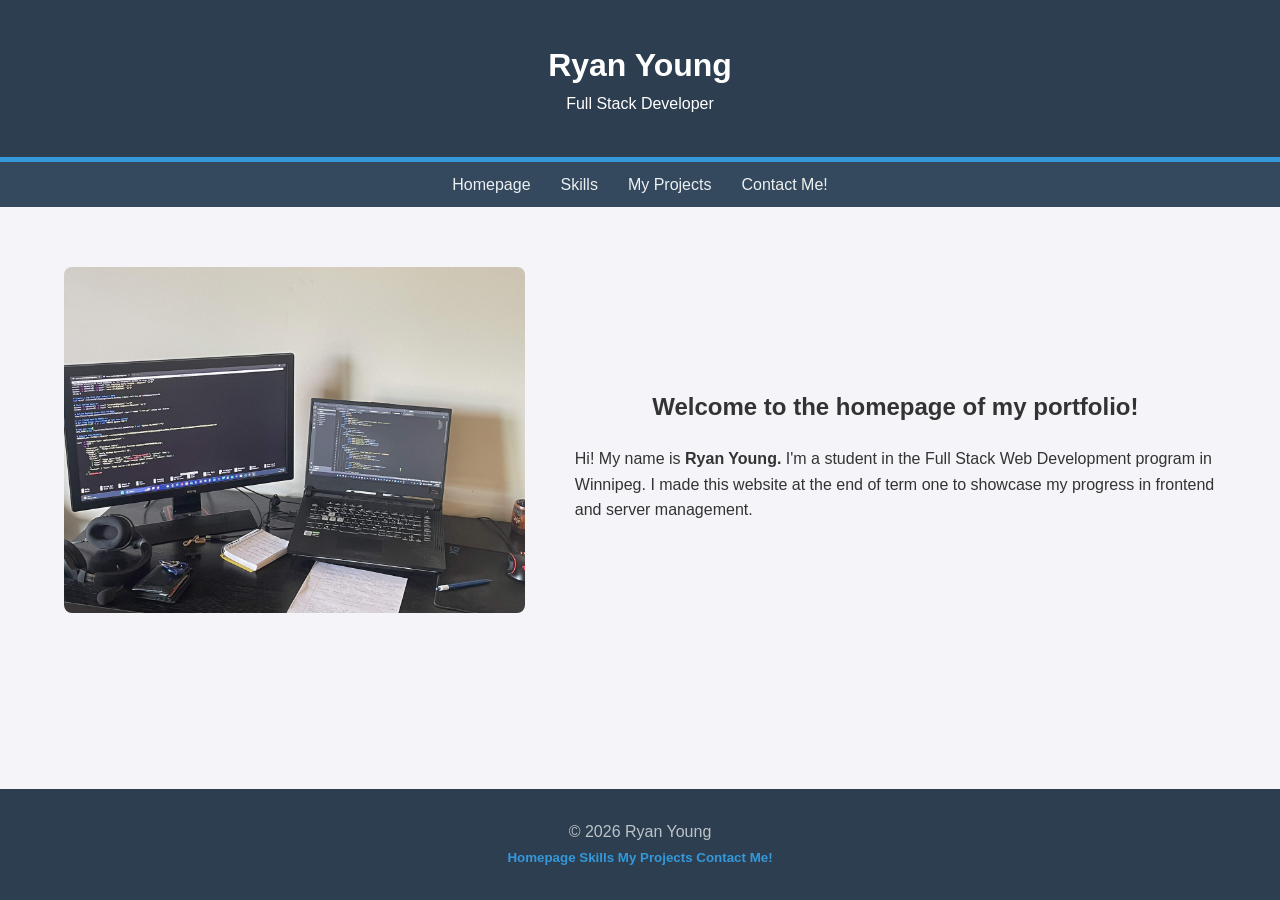
<file: index.html>
<!DOCTYPE html>
<html lang="en">
<head>
    <meta charset="UTF-8">
    <meta name="viewport" content="width=device-width, initial-scale=1.0">
    <title>Ryan Young | Portfolio</title>
    <link rel="stylesheet" href="p4styles.css">
</head>
<body>
    <header id="header"> 
        <h1> Ryan Young </h1>
        <p> Full Stack Developer</p>    
    </header>
    <!-- uses a nav wiith a UL for sematics -->
    <nav id="navigation" class="top_nav"> 
        <ul>
            <li><a href="index.html">Homepage</a></li>
            <li><a href="skills.html">Skills</a></li>
            <li><a href="projects.html">My Projects</a></li>
            <li><a href="contact.html">Contact Me!</a></li>
        </ul>
    </nav>

    <main id="main_content"> 
        <div class="intro-container">
            <!-- pulls from the images folder - this is a picture I took myself -->
            <img src="images/Workstation.jpg" alt="My home workstation" id="homepage_image">

            <div class="intro-text">
                <h2>Welcome to the homepage of my portfolio!</h2>
                <p>Hi! My name is <strong>Ryan Young.</strong> I'm a student in the Full Stack Web Development program in Winnipeg.
                I made this website at the end of term one to showcase my progress in frontend and server management.
                </p>
            </div>
        </div>    
    </main>
    <!-- &copy is for the copyright symbol -->
    <footer id="footer">
        <p>&copy; 2026 Ryan Young</p>
        <nav class="footer_nav">
            <small>
                <a href="index.html">Homepage</a>
                <a href="skills.html">Skills</a>
                <a href="projects.html">My Projects</a>
                <a href="contact.html">Contact Me!</a>
            </small>
        </nav>
    </footer>
</body>
</html>
</file>
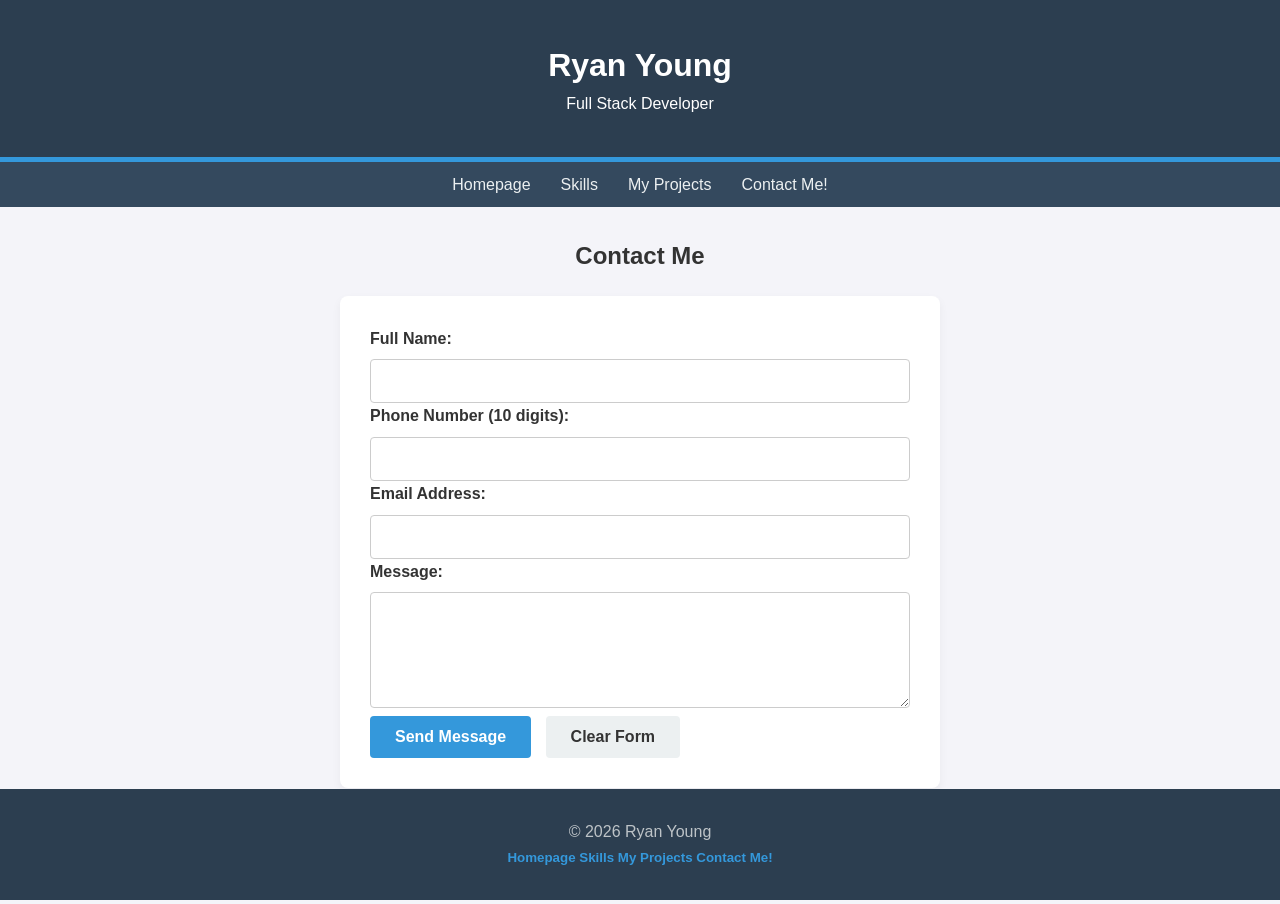
<file: contact.html>
<!DOCTYPE html>
<html lang="en">
<head>
    <meta charset="UTF-8">
    <meta name="viewport" content="width=device-width, initial-scale=1.0">
    <title>Ryan Young | Portfolio</title>
    <link rel="stylesheet" href="p4styles.css">
</head>
<body>
    <header id="header"> 
        <h1> Ryan Young </h1>
        <p> Full Stack Developer</p>    
    </header>
    <nav id="navigation" class="top_nav"> 
        <ul>
            <li><a href="index.html">Homepage</a></li>
            <li><a href="skills.html">Skills</a></li>
            <li><a href="projects.html">My Projects</a></li>
            <li><a href="contact.html">Contact Me!</a></li>
        </ul>
    </nav>
    <main id="main_content">
        <h2>Contact Me</h2>
        <!-- novalidate turns off the default validation, to avoid any overlap with ours -->
        <form id="contact_form" action="index.html" method="GET" novalidate>
            <div id="name_group">
                <label for="user_name">Full Name:</label>
                <input type="text" id="user_name">
                <!-- span is inline - use it here instead of <p> to avoid layout breakage -->
                <span id="name_error" class="error_msg"></span>
            </div>

            <div id="phone_group">
                <label for="user_phone">Phone Number (10 digits):</label>
                <input type="text" id="user_phone">
                <span id="phone_error" class="error_msg"></span>
            </div>

            <div id="email_group">
                <label for="user_email">Email Address:</label>
                <input type="email" id="user_email">
                <span id="email_error" class="error_msg"></span>
            </div>

            <div id="message_group">
                <label for="user_message">Message:</label>
                <textarea id="user_message" rows="5"></textarea>
                <span id="message_error" class="error_msg"></span>
            </div>

            <button type="submit" id="submit_btn">Send Message</button>
            <button type="reset" id="reset_btn">Clear Form</button>
            <div id="form_feedback"></div>
        </form>
    </main>
    <footer id="footer">
        <p>&copy; 2026 Ryan Young</p>
        <nav class="footer_nav">
            <small>
                <a href="index.html">Homepage</a>
                <a href="skills.html">Skills</a>
                <a href="projects.html">My Projects</a>
                <a href="contact.html">Contact Me!</a>
            </small>
        </nav>
    </footer>
    <!-- calls script.js to perform all the validation -->
    <script src="script.js"></script>
    </body>
</html>
</file>
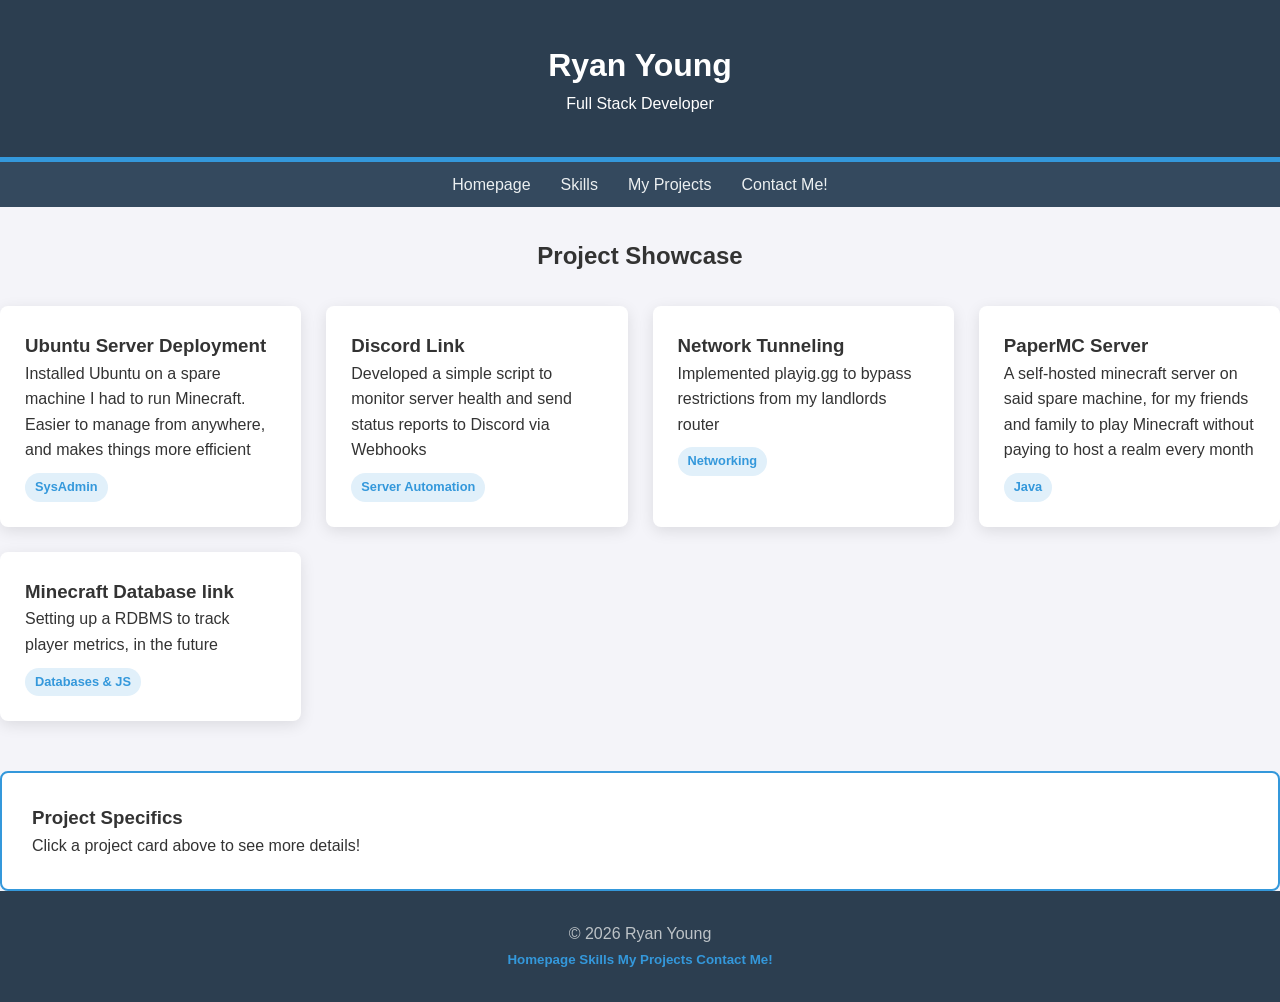
<file: projects.html>
<!DOCTYPE html>
<html lang="en">
<head>
    <meta charset="UTF-8">
    <meta name="viewport" content="width=device-width, initial-scale=1.0">
    <title>Ryan Young | Portfolio</title>
    <link rel="stylesheet" href="p4styles.css">
</head>
<body>
    <header id="header"> 
        <h1> Ryan Young </h1>
        <p> Full Stack Developer</p>    
    </header>
    <nav id="navigation" class="top_nav"> 
        <ul>
            <li><a href="index.html">Homepage</a></li>
            <li><a href="skills.html">Skills</a></li>
            <li><a href="projects.html">My Projects</a></li>
            <li><a href="contact.html">Contact Me!</a></li>
        </ul>
    </nav>

    <main id="main_content"> 
        <h2>Project Showcase</h2>
        <div id="project_container" class="project-grid"></div>
        <!-- uses json to display project info - much easier to maintain in future -->
        <div id="detail_area">
            <h3>Project Specifics</h3>
            <p id="detail_display">Click a project card above to see more details!</p>
        </div>
    </main>
    <footer id="footer">
        <p>&copy; 2026 Ryan Young</p>
        <nav class="footer_nav">
            <small>
                <a href="index.html">Homepage</a>
                <a href="skills.html">Skills</a>
                <a href="projects.html">My Projects</a>
                <a href="contact.html">Contact Me!</a>
            </small>
        </nav>
    </footer>
    <!-- The container which gets my data from projects.json to display on my webpage -->
    <!-- Sits at the bottom so that the text, images and nav loads first - only needs to be read and stored when it's needed -->
    <template id="project_template">
        <div class="project-card">
            <h3 class="p_title"></h3>
            <p class="p_desc"></p>
            <span class="p_tag"></span>
        </div>
    </template>

    <script src="script.js"></script>
</body>
</html>
</file>
<file: p4styles.css>
/* --- Global Styles --- */
* {
    /* Using box-sizing so my padding doesn't break the 100% width of the containers */
    box-sizing: border-box;
    margin: 0;
    padding: 0;
}

body {
    font-family: 'Segoe UI', Tahoma, Geneva, Verdana, sans-serif;
    line-height: 1.6;
    background-color: #f4f4f9;
    color: #333;
    display: flex;
    flex-direction: column;
    /* Forces the body to be at least screen height so the footer doesn't float up */
    min-height: 100vh;
    margin: 0;
}

footer {
    flex-shrink: 0;
    background-color: #2c3e50;
    color: #bdc3c7;
    text-align: center;
    padding: 30px 20px;
}

/* Targets the H2 on every page (Contact, Skills, Projects) */
#main_content h2 {
    text-align: center;
    margin-top: 30px;
    margin-bottom: 20px;
}

/* --- Structural Elements (Using IDs to hit the rubric requirements) --- */
#header {
    background-color: #2c3e50;
    color: #ffffff;
    padding: 40px 20px;
    text-align: center;
    border-bottom: 5px solid #3498db;
}

#navigation {
    background-color: #34495e;
    padding: 10px 0;
    /* Keeps the nav stuck to the top when scrolling through the projects */
    position: sticky;
    top: 0;
    z-index: 1000;
}

#navigation ul {
    display: flex;
    justify-content: center;
    list-style: none;
}

#navigation ul li a {
    color: #ecf0f1;
    text-decoration: none;
    padding: 10px 20px;
    font-weight: bold;
    transition: color 0.3s, background 0.3s;
}

#navigation ul li a:hover {
    background-color: #3498db;
    border-radius: 4px;
}

#main_content {
    width: 100%;
    margin: 0px auto;
    padding: 0;
    /* flex: 1 pushes the footer down to the absolute bottom of the page */
    flex: 1;
}

/* --- ENHANCED NAVIGATION LINKS --- */
#navigation ul li a {
    color: #ecf0f1;
    text-decoration: none;
    padding: 8px 15px;
    font-weight: 500;
    position: relative;
    /* Smoothly fades the background and text color over 0.3 seconds */
    transition: all 0.3s ease-in-out;
}

/* Hover Effect: Changes background and rounds the corners */
#navigation ul li a:hover {
    background-color: rgba(52, 152, 219, 0.2); /* Subtle blue tint */
    color: #3498db;
    border-radius: 4px;
}

/* Click Effect (Active): Gives immediate visual feedback when pressed */
#navigation ul li a:active {
    transform: scale(0.95); /* Slightly shrinks the link to mimic a button press */
    background-color: #3498db;
    color: white;
}

/* --- THE "SLIDING UNDERLINE" EFFECT --- */
/* This creates a line that grows from the center when you hover */
#navigation ul li a::after {
    content: '';
    position: absolute;
    width: 0;
    height: 2px;
    bottom: 0;
    left: 50%;
    background-color: #3498db;
    transition: all 0.3s ease-in-out;
}

#navigation ul li a:hover::after {
    width: 80%; /* The line grows to 80% of the link width */
    left: 10%;  /* Centers the growing line */
}

/* --- GLOBAL LINK STYLING (For links in your text) --- */
a {
    color: #3498db;
    text-decoration: none;
    font-weight: bold;
    transition: color 0.2s;
}

a:hover {
    color: #2980b9;
    text-decoration: underline;
}

/* --- Homepage Specifics --- */
.intro-container {
    display: flex;
    align-items: center; /* Vertically centers the text next to my workstation image */
    justify-content: center;
    gap: 50px;  
    padding: 60px 5%; /* Uses percentages to scale with the screen width regardless of screen size */
    width: 100%;         
}

#homepage_image {
    flex: 1;             /* Allows the image to take up proportional space */
    max-width: 40%;    /* Keeps the photo from blowing up too huge on big monitors */
    height: auto;
    border-radius: 8px;
}

.intro-text {
    flex: 2;             /* Gives the text twice as much room as the image so it reads well */
}

/* Media query to make the image stack vertically above the text on mobile */
@media (max-width: 768px) {
    .intro-container {
        flex-direction: column; 
        text-align: center;
    }
    
    #homepage_image {
        max-width: 100%;      /* Lets the image fill the screen width on a phone */
    }
}

#footer {
    background-color: #2c3e50;
    color: #bdc3c7;
    text-align: center;
    padding: 30px 20px;
}

/* --- Project & Skills Grids --- */
.project-grid, .skills-grid {
    display: grid;
    /* auto-fit makes the grid responsive without needing a bunch of media queries */
    grid-template-columns: repeat(auto-fit, minmax(300px, 1fr));
    gap: 25px;
    margin-top: 30px;
}

.project-card, .skill-category {
    background: #fff;
    padding: 25px;
    border-radius: 8px;
    box-shadow: 0 4px 15px rgba(0,0,0,0.1);
    transition: transform 0.3s ease;
}

.project-card:hover {
    transform: translateY(-5px);
    border-left: 5px solid #3498db;
    cursor: pointer;
}

.p_tag {
    display: inline-block;
    background: #e1f0fa;
    color: #3498db;
    padding: 4px 10px;
    border-radius: 20px;
    font-size: 0.8rem;
    font-weight: bold;
    margin-top: 10px;
}

.skills-grid {
    display: grid;
    grid-template-columns: repeat(auto-fit, minmax(280px, 1fr));
    gap: 25px;
    margin-top: 30px;
}

.skill-category {
    background: #fff;
    padding: 30px;
    border-radius: 12px;
    text-align: center; 
    box-shadow: 0 4px 6px rgba(0,0,0,0.05);
    transition: transform 0.3s ease;
}

.skill-category:hover {
    transform: translateY(-5px); /* Adds a nice "lift" effect when hovered */
}

/* --- The Icon Fix --- */
.skill-icon {
    width: 60px;
    height: 60px;
    /* object-fit: contain prevents high-res images from breaking the layout */
    object-fit: contain;
    margin: 0 auto 15px auto;
    /* inline-block allows multiple icons to sit next to each other */
    display: inline-block; 
}

.skill-category ul {
    text-align: left; /* Keeps the list items readable while the header is centered */
    margin-top: 15px;
    padding-left: 20px;
}

/* --- Project Detail Area --- */
#detail_area {
    margin-top: 50px;
    padding: 30px;
    background-color: #ffffff;
    border: 2px solid #3498db;
    border-radius: 8px;
}

/* --- Contact Form Styling --- */
#contact_form {
    background: #fff;
    padding: 30px;
    border-radius: 8px;
    box-shadow: 0 4px 10px rgba(0,0,0,0.05);
    max-width: 600px;
    margin: 0 auto;
}

.form-group {
    margin-bottom: 20px;
}

label {
    display: block;
    margin-bottom: 8px;
    font-weight: bold;
}

input[type="text"],
input[type="email"],
textarea {
    width: 100%;
    padding: 12px;
    border: 1px solid #ccc;
    border-radius: 4px;
    font-size: 1rem;
}

/* --- REQUIREMENT: Focus State Styling --- */
input:focus, textarea:focus {
    /* Using a light yellow background and dark text when focused, per the rubric */
    background-color: #fff9c4; 
    color: #1a1a1a;            
    border-color: #3498db;
    outline: none;
    box-shadow: 0 0 8px rgba(52, 152, 219, 0.3);
}

/* --- Requirement: Error Messaging --- */
.error_msg {
    color: #c0392b;
    font-size: 0.85rem;
    font-weight: bold;
    margin-top: 5px;
    display: none; /* JavaScript will toggle this to block when needed */
}

#submit_btn, #reset_btn {
    padding: 12px 25px;
    border: none;
    border-radius: 4px;
    cursor: pointer;
    font-weight: bold;
    font-size: 1rem;
    transition: opacity 0.3s;
}

#submit_btn {
    background-color: #3498db;
    color: white;
}

#reset_btn {
    background-color: #ecf0f1;
    color: #333;
    margin-left: 10px;
}

button:hover {
    opacity: 0.8;
}

/* --- Responsive Adjustments --- */
@media (max-width: 768px) {
    #navigation ul {
        flex-direction: column;
        align-items: center; /* Stacks the nav links neatly on mobile */
    }
}
</file>
